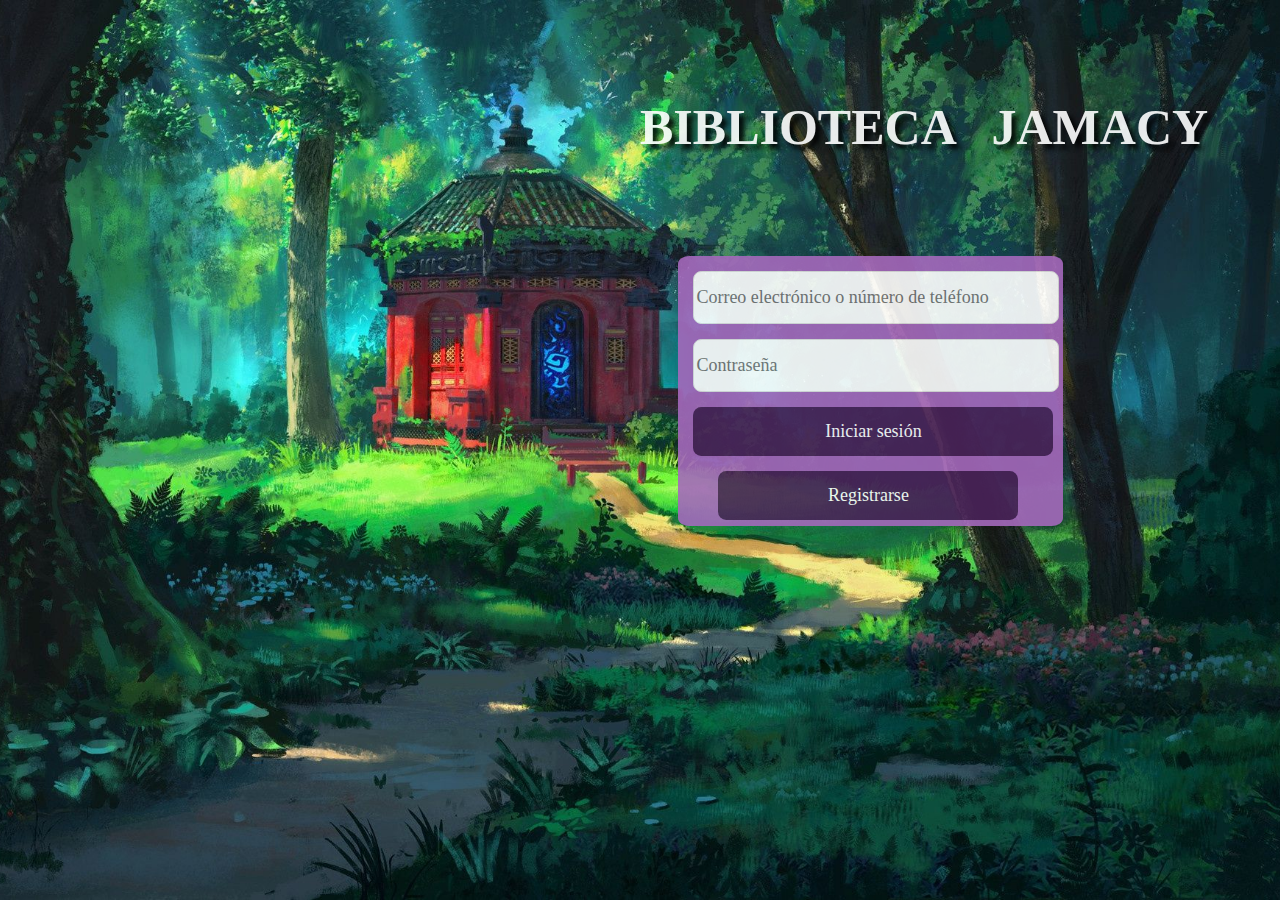
<file: index.html>
<!DOCTYPE html>
<html>
<head>
    <link rel="shortcut icon" href="Img/log.png">
    <title>JAMACY</title>
    <link rel="stylesheet" href="CSS/index.css"/>
    <div id="espacio">
        <h1 id="jamacy" >BIBLIOTECA &nbsp;&nbsp;JAMACY</h1>
    </div>
</head>
<body>
    <form class="insertar" action="usuario.php" method="POST">
        <input type="usuario" class="escribir" name="usuario" placeholder="Correo electr&oacute;nico o n&uacute;mero de tel&eacute;fono"/>
        <input type="password" class="escribir" name="contra" placeholder="Contrase&ntilde;a"/>
        <input type="submit" id="boton" value="Iniciar sesi&oacute;n">
        <button type="button" id="boton2" onclick="redirectToRegistro()">Registrarse</button>
    </form>

    <script>
        function redirectToRegistro() {
            window.location.href = "registro.html";
        }
    </script>
</body>
</html>
</file>
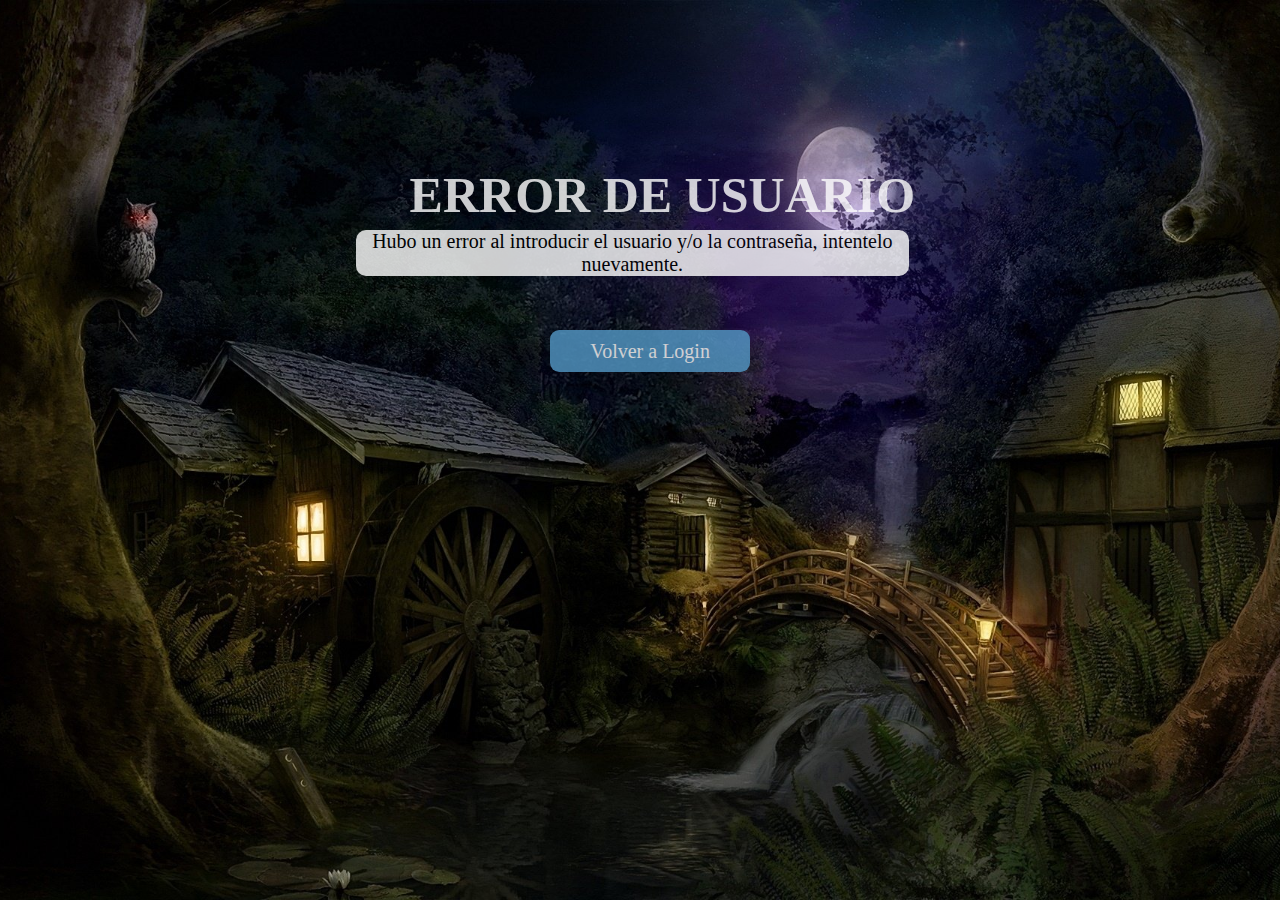
<file: incorrecto.html>
<html>
	<head>
		<link rel="shortcut icon" href="Img/log.png"><title>Usuario Desconocido | JAMACY</title>
		<link rel="stylesheet" href="CSS/incorrecto.css"/>
	</head>
	<body>
		<div class="espacio">
			<h1 id="incorrecto">ERROR DE USUARIO</h1>
			<br>
			<p id="inco">Hubo un error al introducir el usuario y/o la contraseña, intentelo nuevamente.</p>
		<div id="botones">
			<a href="index.html" style="color: black; text-decoration: none;">
			<input type="button" id="boton1" value="Volver a Login">
			</a>	
		</div>
		</div>
	</body>
</html>
</file>
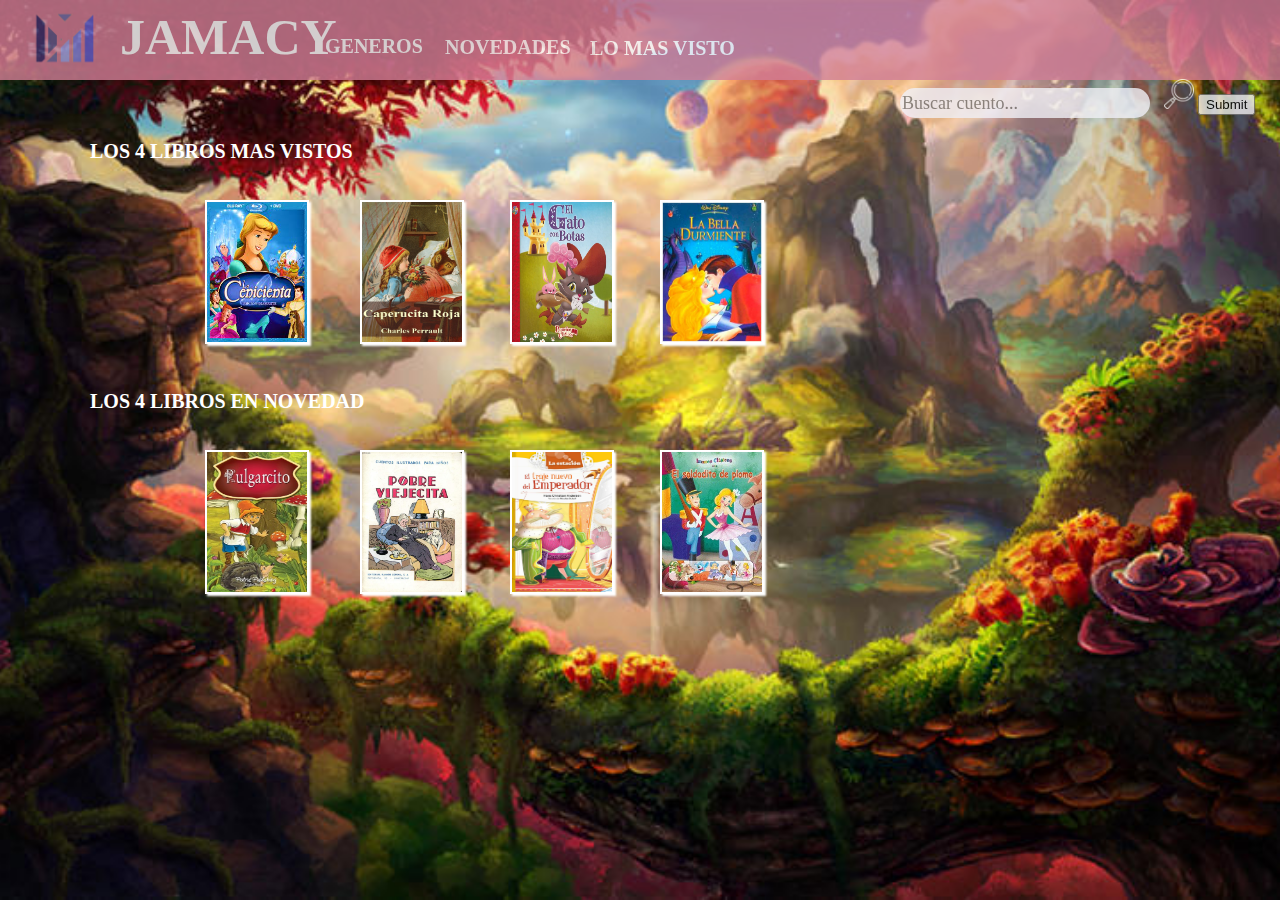
<file: inicio.html>
<html>
    <head>
        <link rel="shortcut icon" href="Img/log.png"><title>Inicio | JAMACY</title>
        <link rel="stylesheet" href="CSS/inicio.css"/>
        <div id="encabezado">
            <img src="Img/log.png" id="ilogo"/>
            <a href="inicio.html" style="color: black; text-decoration: none;">
                <h1 id="logo">JAMACY</h1>
            </a>
            <a href="Otra pagina/generos.html" style="color: black; text-decoration: none;">
                <h5 id="h51">GENEROS</h5>
            </a>
            <a href="Otra pagina/novedades.html" style="color: black; text-decoration: none;">
                <h5 id="h52">NOVEDADES</h5>
            </a>
            <a href="Otra pagina/visto.html" style="color: black; text-decoration: none;">
                <h5 id="h53">LO MAS VISTO</h5>
            </a>
			<form action="buscador.php" method="post" target="_blank">
			
            <input type="search" id="buscar" placeholder="Buscar cuento..."/> 
			
			<img src="Img/lupa.png" id="lupa"/> 
						<input type="submit" value"buscar">

        </div>
    </head>
    <body>
        <div id="tododentro">
            <h1 id="titulo1">LOS 4 LIBROS MAS VISTOS</h1>
            <img src="Img/cenicienta.jpg" id="libro1"/>
            <img src="Img/caperucita.jpg" id="libro2"/>
            <img src="Img/gatobotas.jpg" id="libro3"/>
            <img src="Img/durmiente.jpg" id="libro4"/>
            <h2 id="titulo2">LOS 4 LIBROS EN NOVEDAD</h2>
            <img src="Img/pulgarcito.jpg" id="libro5"/>
            <img src="Img/viejecita.jpg" id="libro6"/>
            <img src="Img/traje.jpg" id="libro7"/>
            <img src="Img/soldadito.jpg" id="libro8"/>
        </div>
    </body>
</html>
</file>
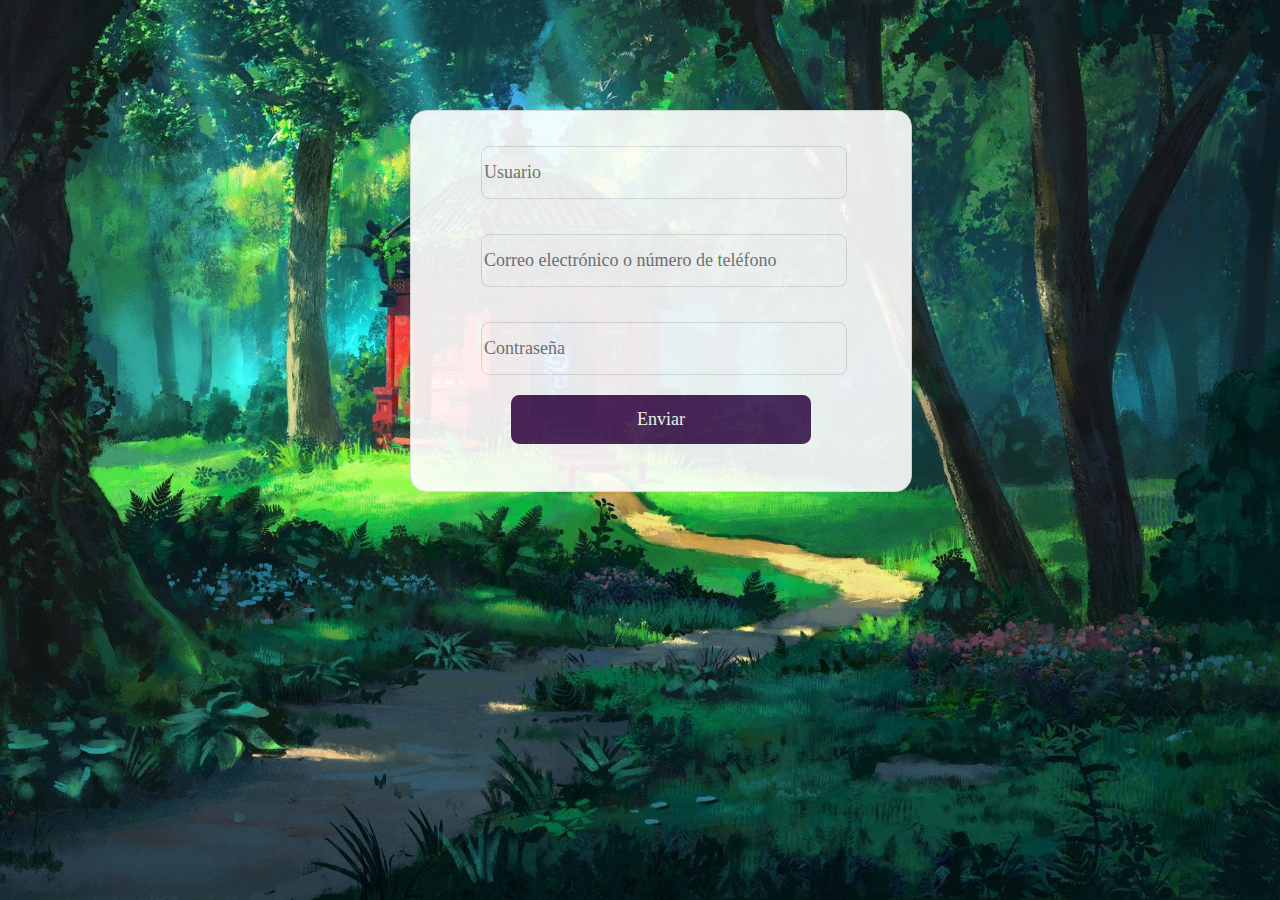
<file: registro.html>
<!DOCTYPE html>
<html>

<head>
    <link rel="shortcut icon" href="Img/log.png">
    <title>JAMACY</title>
    <link rel="stylesheet" href="CSS/index.css" />
</head>

<body>
    <div id="espacio">
        <h1 id="jamacyletter">Nueva &nbsp;cuenta</h1>
    </div>

    <form class="formato" action="" method="POST">
        <input type="text" class="letras" name="usuario" placeholder="Usuario" />
        <input type="text" class="letras" name="Correo" placeholder="Correo electr&oacute;nico o n&uacute;mero de tel&eacute;fono" />
        <input type="password" class="letras" name="contraseña" placeholder="Contrase&ntilde;a" />
        <input type="submit" id="boton3" value="Enviar">
    </form>
</body>

</html>
</file>
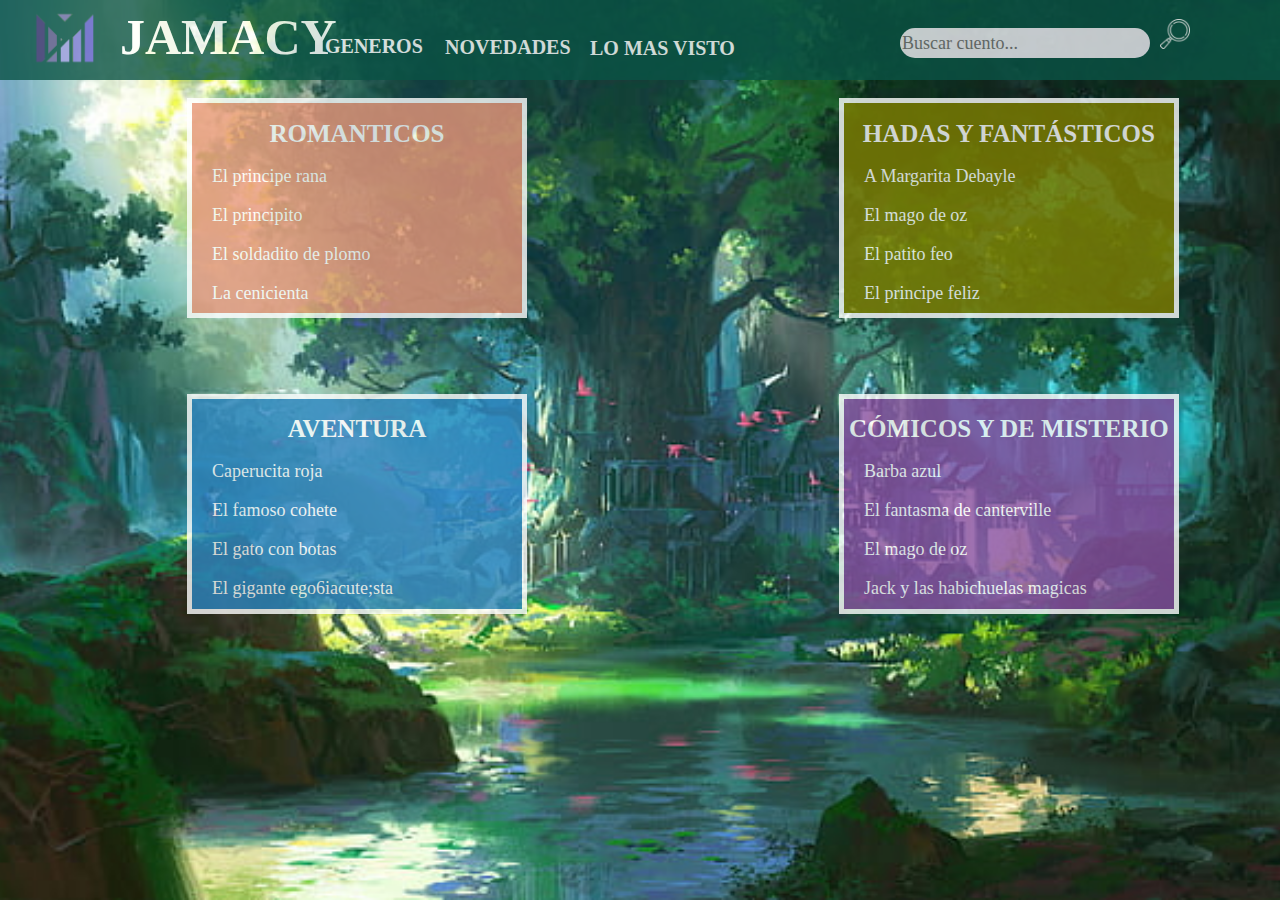
<file: Otra pagina/generos.html>
<html>
	<head>
		<link rel="shortcut icon" href="../Img/log.png"><title>Generos | JAMACY</title>
		<link rel="stylesheet" href="../CSS/generos.css"/>
		<div id="encabezado">
			<a href="../inicio.html" style="color: black; text-decoration: none;">
			<img src="../Img/log.png" id="ilogo"/>
			<h1 id="logo">JAMACY</h1>
			</a>
			<a href="generos.html" style="color: black; text-decoration: none;">
			<h5 id="h51">GENEROS</h5>
			</a>
			<a href="novedades.html" style="color: black; text-decoration: none;">
			<h5 id="h52">NOVEDADES</h5>
			</a>
			<a href="visto.html" style="color: black; text-decoration: none;">
			<h5 id="h53">LO MAS VISTO</h5>
			</a>
			<input type="text" id="buscar" placeholder="Buscar cuento..."/><img src="../Img/lupa.png" id="lupa"/>
		</div>
	</head>

	<body>
		<div id="navegadores">
			<div class="navega" id="n1">
				<h1 class="h11">ROMANTICOS</h1>
				<a href="principerana.html" style="color: black; text-decoration: none;">
				<p class="nlibros">El principe rana</p>
				</a>
				<p class="nlibros">El principito</p>
				<p class="nlibros">El soldadito de plomo</p>
				<p class="nlibros">La cenicienta</p>
				<p class="nlibros">La bella durmiente</p>
				<p class="nlibros">La sirenita</p>
			</div>
			<div class="navega" id="n2">
				<h1 class="h11">AVENTURA</h1>
				<p class="nlibros">Caperucita roja</p>
				<p class="nlibros">El famoso cohete</p>
				<p class="nlibros">El gato con botas</p>
				<p class="nlibros">El gigante ego6iacute;sta</p>
				<p class="nlibros">El mago de oz</p>
				<p class="nlibros">El patito feo</p>
				<p class="nlibros">El picapedrero</p>
				<p class="nlibros">El principe feliz</p>
				<p class="nlibros">El soldadito de plomo</p>
				<p class="nlibros">El traje nuevo del emperador</p>
				<p class="nlibros">Jack y las habichuelas magicas</p>
				<p class="nlibros">La camisa del hombre feliz</p>
				<p class="nlibros">Los elfos</p>
				<p class="nlibros">Pinocho</p>
				<p class="nlibros">Pulgarcito</p>
			</div>
			<div class="navega" id="n3">
				<h1 class="h11">HADAS Y FANT&Aacute;STICOS</h1>
				<p class="nlibros">A Margarita Debayle</p>
				<p class="nlibros">El mago de oz</p>
				<p class="nlibros">El patito feo</p>
				<p class="nlibros">El principe feliz</p>
				<p class="nlibros">El principe rana</p>
				<p class="nlibros">La pobre viejecita</p>
				<p class="nlibros">Las hadas</p>
				<p class="nlibros">Los elfos</p>
				<p class="nlibros">Pinocho</p>
				<p class="nlibros">Pulgarcito</p>
			</div>
			<div class="navega" id="n4">
				<h1 class="h11">C&Oacute;MICOS Y DE MISTERIO</h1>
				<p class="nlibros">Barba azul</p>
				<p class="nlibros">El fantasma de canterville</p>
				<p class="nlibros">El mago de oz</p>
				<p class="nlibros">Jack y las habichuelas magicas</p>
			</div>
		</div>
	</body>
</html>
</file>
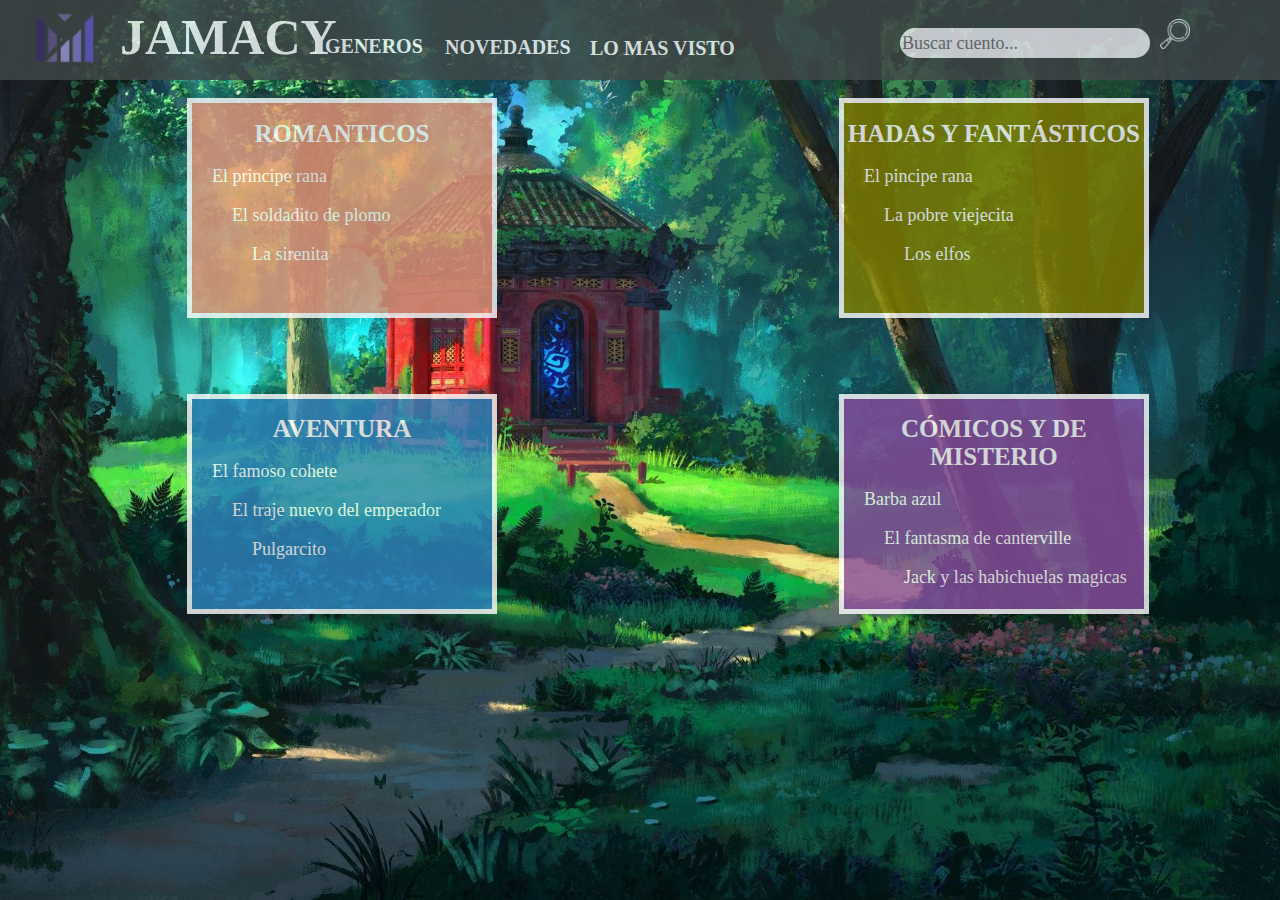
<file: Otra pagina/novedades.html>
<html>
	<head>
		<link rel="shortcut icon" href="../Img/log.png"><title>Novedades | JAMACY</title>
		<link rel="stylesheet" href="../CSS/novedades.css"/>
		<div id="encabezado">
			<a href="../inicio.html" style="color: black; text-decoration: none;">
			<img src="../Img/log.png" id="ilogo"/>
			<h1 id="logo">JAMACY</h1>
			</a>
			<a href="generos.html" style="color: black; text-decoration: none;">
			<h5 id="h51">GENEROS</h5>
			</a>
			<a href="novedades.html" style="color: black; text-decoration: none;">
			<h5 id="h52">NOVEDADES</h5>
			</a>
			<a href="visto.html" style="color: black; text-decoration: none;">
			<h5 id="h53">LO MAS VISTO</h5>
			</a>
			<input type="text" id="buscar" placeholder="Buscar cuento..."/><img src="../Img/lupa.png" id="lupa"/>
		</div>
	</head>
	<body>
		<div id="navegadores">
			<div class="navega" id="n1">
				<h1 class="h11">ROMANTICOS</h1>
				<a href="principerana.html" style="color: black; text-decoration: none;">
				<p class="nlibro1">El principe rana</p>
				</a>
				<p class="nlibro2">El soldadito de plomo</p>
				<p class="nlibro3">La sirenita</p>
			</div>
			<div class="navega" id="n2">
				<h1 class="h11">AVENTURA</h1>
				<p class="nlibro1">El famoso cohete</p>
				<p class="nlibro2">El traje nuevo del emperador</p>
				<p class="nlibro3">Pulgarcito</p>
			</div>
			<div class="navega" id="n3">
				<h1 class="h11">HADAS Y FANT&Aacute;STICOS</h1>
				<p class="nlibro1">El pincipe rana</p>
				<p class="nlibro2">La pobre viejecita</p>
				<p class="nlibro3">Los elfos</p>
			</div>
			<div class="navega" id="n4">
				<h1 class="h11">C&Oacute;MICOS Y DE MISTERIO</h1>
				<p class="nlibro1">Barba azul</p>
				<p class="nlibro2">El fantasma de canterville</p>
				<p class="nlibro3">Jack y las habichuelas magicas</p>
			</div>
		</div>
	</body>
</html>
</file>
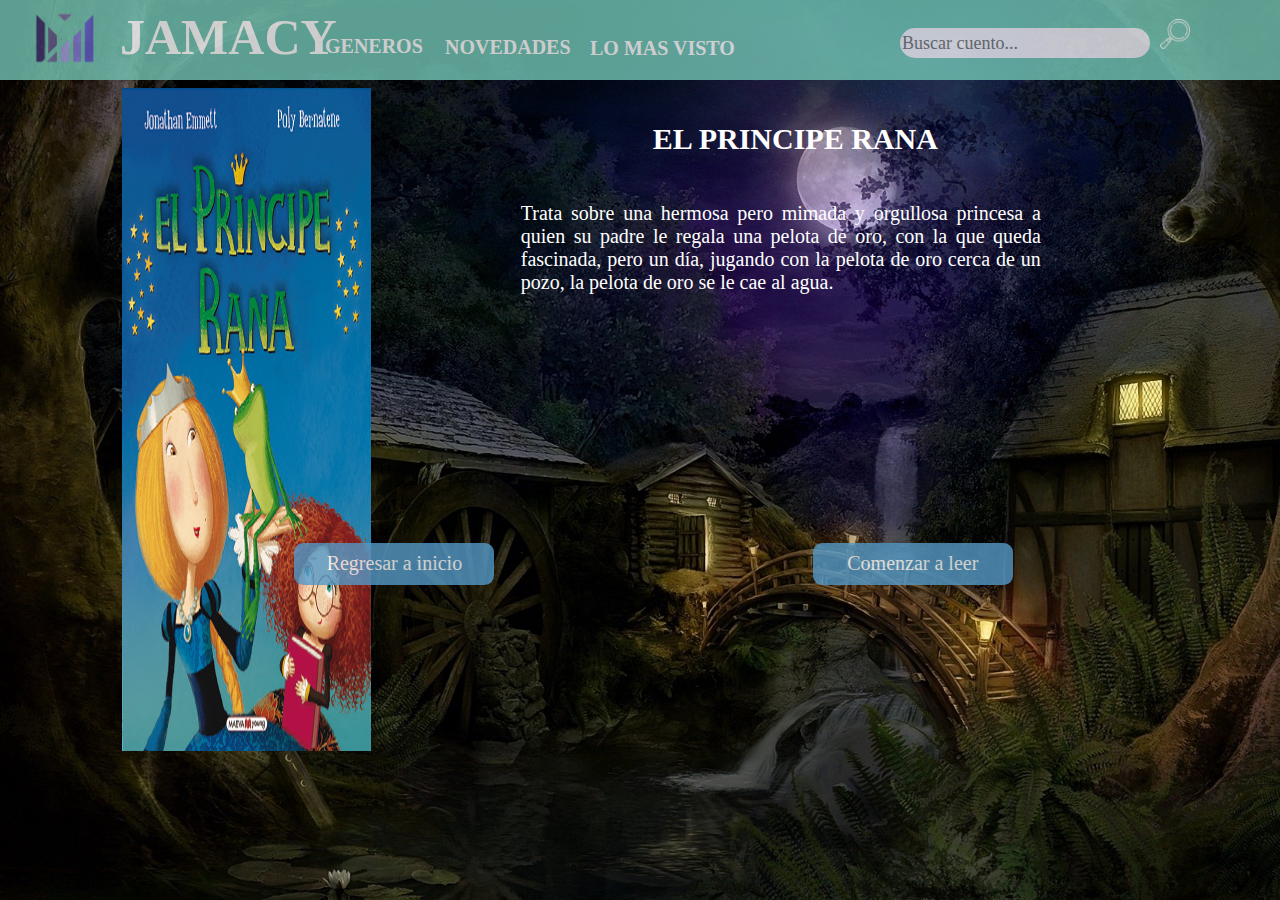
<file: Otra pagina/principerana.html>
<html>
	<head>
		<link rel="shortcut icon" href="../Img/log.png"><title>El principe rana | JAMACY</title>
		<link rel="stylesheet" href="../CSS/principerana.css"/>
		<div id="encabezado">
			<a href="../inicio.html" style="color: black; text-decoration: none;">
			<img src="../Img/log.png" id="ilogo"/>
			<h1 id="logo">JAMACY</h1>
			</a>
			<a href="generos.html" style="color: black; text-decoration: none;">
			<h5 id="h51">GENEROS</h5>
			</a>
			<a href="novedades.html" style="color: black; text-decoration: none;">
			<h5 id="h52">NOVEDADES</h5>
			</a>
			<a href="visto.html" style="color: black; text-decoration: none;">
			<h5 id="h53">LO MAS VISTO</h5>
			</a>
			<input type="text" id="buscar" placeholder="Buscar cuento..."/><img src="../Img/lupa.png" id="lupa"/>
		</div>
	</head>
	<body>
		<div id="libro">
			<img src="../Img/principerana.jpg" class="tamaño"/>
		</div>
		<div class="texto1">
			<h1 id="h11">EL PRINCIPE RANA</h1>
			<p id="resumen">Trata sobre una hermosa pero mimada y orgullosa princesa a quien su padre le regala una pelota de oro, con la que queda fascinada, pero un d&iacute;a, jugando con la pelota de oro cerca de un pozo, la pelota de oro se le cae al agua.</p>
		</div>
		<div id="botones">
			<a href="../inicio.html" style="color: black; text-decoration: none;">
			<input type="button" id="boton" value="Regresar a inicio">
			</a>
			<a href="http://bibliotecadigital.ilce.edu.mx/Colecciones/CuentosMas/PrincipeRana.pdf" style="color: black; text-decoration: none;">
			<input type="button" id="boton1" value="Comenzar a leer">
			</a>
		</div>
	</body>
</html>
</file>
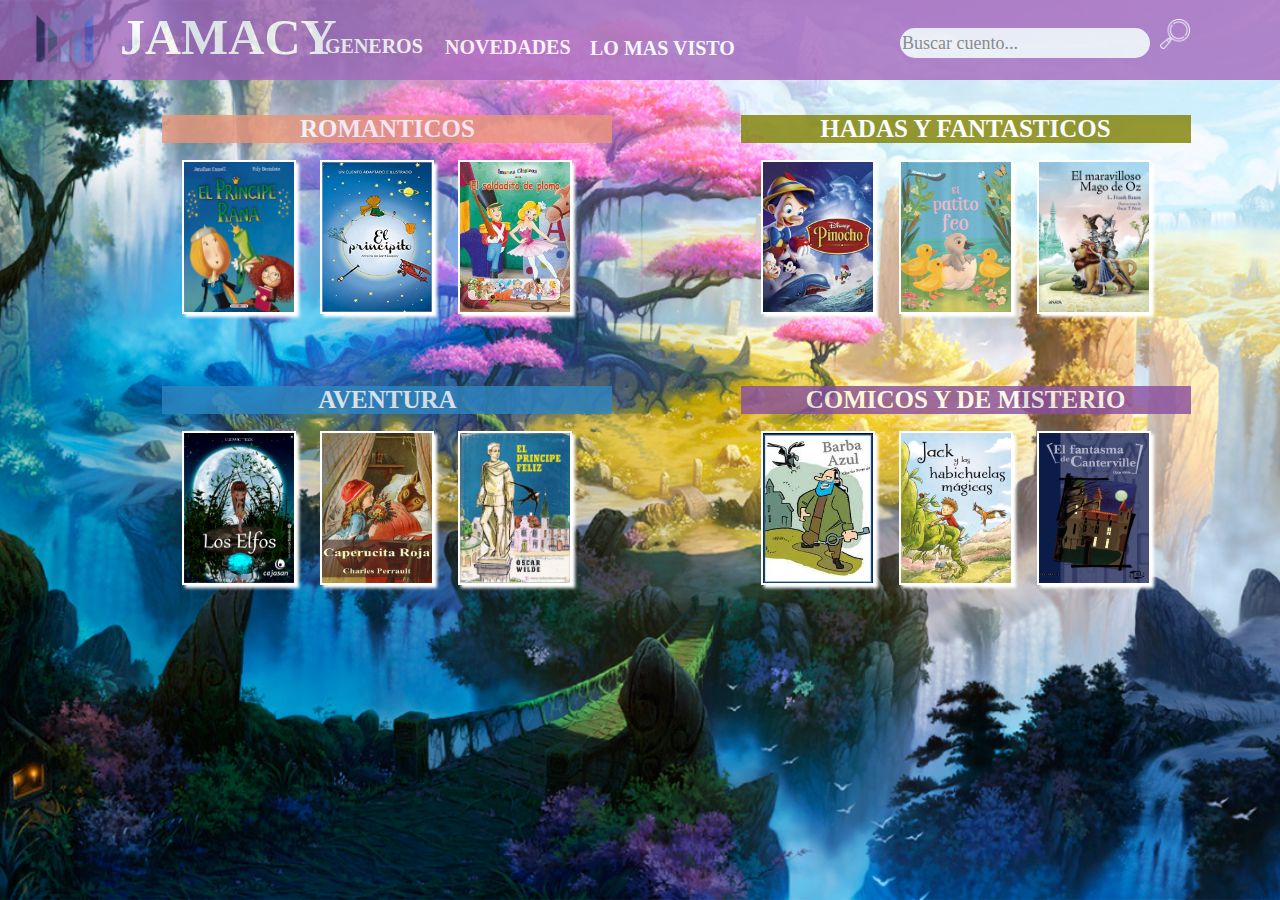
<file: Otra pagina/visto.html>
<html>
	<head>
		<link rel="shortcut icon" href="../Img/log.png"><title>Lo Mas Visto | JAMACY</title>
		<link rel="stylesheet" href="../CSS/visto.css"/>
		<div id="encabezado">
			<a href="../inicio.html" style="color: black; text-decoration: none;">
			<img src="../Img/log.png" id="ilogo"/>
			<h1 id="logo">JAMACY</h1>
			</a>
			<a href="generos.html" style="color: black; text-decoration: none;">
			<h5 id="h51">GENEROS</h5>
			</a>
			<a href="novedades.html" style="color: black; text-decoration: none;">
			<h5 id="h52">NOVEDADES</h5>
			</a>
			<a href="visto.html" style="color: black; text-decoration: none;">
			<h5 id="h53">LO MAS VISTO</h5>
			</a>
			<input type="text" id="buscar" placeholder="Buscar cuento..."/><img src="../Img/lupa.png" id="lupa"/>
		</div>
	</head>
	<body>
		<div id="gene">
			<div class="gen" id="n1">
				<h1 class="h11" id="t1">ROMANTICOS</h1>
				<a href="principerana.html" style="color: black; text-decoration: none;">
				<img src="../Img/principerana.jpg" class="imag"/>
				</a>
				<img src="../Img/principito.jpg" class="imag"/>
				<img src="../Img/soldadito.jpg" class="imag"/>
			</div>
			<div class="gen" id="n2">
				<h1 class="h11" id="t2">AVENTURA</h1>
				<img src="../Img/elfos.jpg" class="imag"/>
				<img src="../Img/caperucita.jpg" class="imag"/>
				<img src="../Img/principefeliz.jpg" class="imag"/>
			</div>
			<div class="gen" id="n3">
				<h1 class="h11" id="t3">HADAS Y FANTASTICOS</h1>
				<img src="../Img/pinocho.jpg" class="imag"/>
				<img src="../Img/patito.jpg" class="imag"/>
				<img src="../Img/magodeoz.jpg" class="imag"/>
			</div>
			<div class="gen" id="n4">
				<h1 class="h11" id="t4">COMICOS Y DE MISTERIO</h1>
				<img src="../Img/barbaazul.jpg" class="imag"/>
				<img src="../Img/habichuelas.jpg" class="imag"/>
				<img src="../Img/canterville.jpg" class="imag"/>
			</div>
		</div>
	</body>
</html>
</file>
<file: CSS/index.css>
body
{
	background: url("../Img/novedades.jpg");
	background-position: center center;
	background-repeat: no-repeat;
	background-attachment: fixed;
	background-size: cover;
	background-color: #FFFFFF;
	margin: 0%;
	opacity: 0.9;
}
#jamacy
{
	font-family: Franklin Gothic;
	font-size: 50px;
	color: white;
	text-shadow: 5px 5px 5px black;
}

#jamacyletter
{
		position: center;
	font-family: Franklin Gothic;
	font-size: 30px;
	color: white;
	text-shadow: 5px 5px 5px black;
}
#espacio
{
	position: absolute;
	margin-top: 5%;
	margin-left: 50%;
	width: auto;
	height: auto;
	text-align: center;
}
.insertar
{
	margin-top: 20%;
	position: absolute;
	background-color: #A569BD;
	width: 385px;
	height: 270px;
	border-right-width: 1px;
	border-left-width: 1px;
	border-top-width: 1px;
	border-bottom-width: 1px;
	margin-left: 53%;
	border-radius: 3%;
	overflow:hidden;
	z-index: 10;
}
.escribir
{
	position: relative;
	margin-top: 15px;
	margin-left: 15px;
	margin-right: 15px;
	background-color: white;
	border-right-width: 1px;
	border-left-width: 1px;
	border-top-width: 1px;
	border-bottom-width: 1px;
	color:black;
	border-color: #DFDFDF; 
	border-style: solid;
	border-radius: 1ex;
	width: 360px; 
	height: 49px;
	font-family: candara;
	font-size: 18px;
	text-align: left;
}
.formato
{
	position: relative;
	margin-top: 110px;
	margin-left: 410px;
	margin-right: 400px;
	background-color: white;
	border-right-width: 1px;
	border-left-width: 1px;
	border-top-width: 1px;
	border-bottom-width: 1px;
	color:black;
	border-color: #DFDFDF; 
	border-style: solid;
	border-radius: 2ex;
	width: 500px; 
	height: 380px;
	font-family: candara;
	font-size: 18px;
	text-align: left;
}
.letras
{
	position: relative;
	margin-top: 35px;
	margin-left: 70px;
	margin-right: 15px;
	background-color: white;
	border-right-width: 1px;
	border-left-width: 1px;
	border-top-width: 1px;
	border-bottom-width: 1px;
	color:black;
	border-color: #DFDFDF; 
	border-style: solid;
	border-radius: 1ex;
	width: 360px; 
	height: 49px;
	font-family: candara;
	font-size: 18px;
	text-align:left;
}
#boton
{
	position: relative;
	margin-top: 15px;
	margin-left: 15px;
	margin-right: 15px;
	background-color: #4A235A;
	border-right-width: 1px;
	border-left-width: 1px;
	border-top-width: 1px;
	border-bottom-width: 1px;
	color:white;
	border-color: transparent; 
	border-style: solid;
	border-radius: 1ex;
	width: 360px; 
	height: 49px;
	font-family: candara;
	font-size: 18px;
	text-align: Center;
}
#boton2
{
	position: relative;
	margin-top: 15px;
	margin-left: 40px;
	margin-right: 10px;
	background-color: #4A235A;
	border-right-width: 1px;
	border-left-width: 1px;
	border-top-width: 1px;
	border-bottom-width: 1px;
	color:white;
	border-color: transparent; 
	border-style: solid;
	border-radius: 1ex;
	width: 300px; 
	height: 49px;
	font-family: candara;
	font-size: 18px;
	text-align: Center;
}
#boton3
{
	position:relative;
	margin-top: 20px;
	margin-left: 100px;
	margin-right: 20px;
	background-color: #4A235A;
	border-right-width: 1px;
	border-left-width: 1px;
	border-top-width: 1px;
	border-bottom-width: 1px;
	color:white;
	border-color: transparent; 
	border-style: solid;
	border-radius: 1ex;
	width: 300px; 
	height: 49px;
	font-family: candara;
	font-size: 18px;
	text-align: Center;
}
</file>
<file: CSS/incorrecto.css>
body
{
	background: url("../Img/lo mas visto16.jpg") ;
	background-position: center center;
	background-repeat: no-repeat;
	background-size: cover;
	background-color: #FFFFFF;
	margin: 0%;
}
.espacio
{
	position: absolute;
	width: 60%;
	height: 40%;
	margin-left: 20%;
	margin-top: 10%;
	background-color: transparent;
}
#incorrecto
{
	position: absolute;
	font-family: cambria;
	font-size: 50px;
	color: white;
	margin-left: 20%;
	margin-top: 5%;
	opacity: 0.8;
	text-shadow: 2px 2px 5px #black;
}
#inco
{
	position: absolute;
	font-family: cambria;
	font-size: 20px;
	text-align: center;
	color: black;
	margin-left: 13%;
	margin-top: 11%;
	margin-right: 15%;
	background-color: white;
	opacity: 0.8;
	border-radius: 10px;
}
#botones
{
	position: absolute;
	height: 8%;
	width: 90%;
	margin-left: 5%;
	margin-top: 42%;
	background-color: transparent;
}
#boton1
{
	position: absolute;
	margin-top: -20%;
	margin-left: 37%;
	background-color: #5499C7;
	border-right-width: 1px;
	border-left-width: 1px;
	border-top-width: 1px;
	border-bottom-width: 1px;
	color:white;
	border-color: transparent; 
	border-style: solid;
	border-radius: 1ex;
	width: 200px; 
	height: 42px;
	font-family: candara;
	font-size: 20px;
	text-align: Center;
	opacity: 0.8;
}
</file>
<file: CSS/inicio.css>
body
{
	background: url("../Img/inicio2.jpg") ;
	background-position: center center;
	background-repeat: no-repeat;
	background-size: cover;
	background-color: #FFFFFF;
	margin: 0%;
}
#encabezado
{
	position: fixed;
	height: 80px;
	width: 100%;
	background-color: #D17F97;
	z-index: 1000000;
	border-style: solid;
	border-right-width: 0px;
	border-left-width: 0px;
	border-top-width: 0px;
	border-bottom-width: 0px;
	opacity: 0.8;
}
#logo
{
	position: relative;
	font-family: cambria;
	font-size: 50px;
	color: white;
	margin-left: 120px;
	margin-top: -65px;
}
#ilogo
{
	height: 70px;
	width: 70px;
	margin-top: 3px;
	margin-right: 3px;
	margin-left: 30px;
}
#h51
{
	position: relative;
	font-family: cambria;
	font-size: 20px;
	color: white;
	margin-left: 325px;
	margin-top: -65px;
}
#h52
{
	position: relative;
	font-family: cambria;
	font-size: 20px;
	color: white;
	margin-left: 445px;
	margin-top: -55px;
}
#h53
{
	position: relative;
	font-family: cambria;
	font-size: 20px;
	color: white;
	margin-left: 590px;
	margin-top: -55px;
}
#lupa 
{
	position: relative;
	height: 30px;
	width: 30px;
	margin-top: -75px;
	margin-left: 10px;
}
#buscar
{
	position: relative;
	background-color: #F0F0F7 ;
	width: 250px;
	height: 30px;
	margin-top: ;
	margin-left: 900px;
	border: none;
	font-family: candara;
	font-size: 18px;
	color: black;
	border-radius: 20px;
	margin-top: -80px;
}
#titulo1
{
	position: absolute;
	font-family: cambria;
	font-size: 20px;
	color: white;
	margin-left: 10px;
	margin-top: 100px;
}
#titulo2
{
	position: absolute;
	font-family: cambria;
	font-size: 20px;
	color: white;
	margin-left: 10px;
	margin-top: 350px;
}
#libro1
{
	position: absolute;
	height: 140px;
	width: 100px;
	margin-top: 160px;
	margin-left: 125px;
	margin-right: 5px;
	border-top-width: 2px;
	border-left-width: 2px;
	border-right-width: 2px;
	border-bottom-width: 2px;
	border-style: solid;
	border-color: white;
	box-shadow: 2px 2px 2px white;
}
#libro2
{
	position: absolute;
	height: 140px;
	width: 100px;
	margin-top: 160px;
	margin-left: 280px;
	margin-right: 5px;
	border-top-width: 2px;
	border-left-width: 2px;
	border-right-width: 2px;
	border-bottom-width: 2px;
	border-style: solid;
	border-color: white;
	box-shadow: 2px 2px 2px white;

}
#libro3
{
	position: absolute;
	height: 140px;
	width: 100px;
	margin-top: 160px;
	margin-left: 430px;
	margin-right: 5px;
	border-top-width: 2px;
	border-left-width: 2px;
	border-right-width: 2px;
	border-bottom-width: 2px;
	border-style: solid;
	border-color: white;
	box-shadow: 2px 2px 2px white;
}
#libro4
{
	position: absolute;
	height: 140px;
	width: 100px;
	margin-top: 160px;
	margin-left: 580px;
	margin-right: 5px;
	border-top-width: 2px;
	border-left-width: 2px;
	border-right-width: 2px;
	border-bottom-width: 2px;
	border-style: solid;
	border-color: white;
	box-shadow: 2px 2px 2px white;
}
#tododentro
{
	position: absolute;
	height: 580;
	width: 1100;
	background-color: transparent;
	margin-top: 40px;
	margin-left: 80px;
}
#libro5
{
	position: absolute;
	height: 140px;
	width: 100px;
	margin-top: 410px;
	margin-left: 125px;
	margin-right: 5px;
	border-top-width: 2px;
	border-left-width: 2px;
	border-right-width: 2px;
	border-bottom-width: 2px;
	border-style: solid;
	border-color: white;
	box-shadow: 2px 2px 2px white;
}
#libro6
{
	position: absolute;
	height: 140px;
	width: 100px;
	margin-top: 410px;
	margin-left: 280px;
	margin-right: 5px;
	border-top-width: 2px;
	border-left-width: 2px;
	border-right-width: 2px;
	border-bottom-width: 2px;
	border-style: solid;
	border-color: white;
	box-shadow: 2px 2px 2px white;

}
#libro7
{
	position: absolute;
	height: 140px;
	width: 100px;
	margin-top: 410px;
	margin-left: 430px;
	margin-right: 5px;
	border-top-width: 2px;
	border-left-width: 2px;
	border-right-width: 2px;
	border-bottom-width: 2px;
	border-style: solid;
	border-color: white;
	box-shadow: 2px 2px 2px white;
}
#libro8
{
	position: absolute;
	height: 140px;
	width: 100px;
	margin-top: 410px;
	margin-left: 580px;
	margin-right: 5px;
	border-top-width: 2px;
	border-left-width: 2px;
	border-right-width: 2px;
	border-bottom-width: 2px;
	border-style: solid;
	border-color: white;
	box-shadow: 2px 2px 2px white;
}
</file>
<file: CSS/generos.css>
body
{
	background: url("../Img/genero.jpg") ;
	background-position: center center;
	background-repeat: no-repeat;
	background-size: cover;
	background-color: #FFFFFF;
	margin: 0%;
}
#encabezado
{
	position: fixed;
	height: 80px;
	width: 100%;
	background-color: #0B5345;
	z-index: 1000000;
	border-style: solid;
	border-right-width: 0px;
	border-left-width: 0px;
	border-top-width: 0px;
	border-bottom-width: 0px;
	opacity: 0.8;
}
#logo
{
	position: relative;
	font-family: cambria;
	font-size: 50px;
	color: white;
	margin-left: 120px;
	margin-top: -65px;
}
#ilogo
{
	height: 70px;
	width: 70px;
	margin-top: 3px;
	margin-right: 3px;
	margin-left: 30px;
}
#h51
{
	position: relative;
	font-family: cambria;
	font-size: 20px;
	color: white;
	margin-left: 325px;
	margin-top: -65px;
}
#h52
{
	position: relative;
	font-family: cambria;
	font-size: 20px;
	color: white;
	margin-left: 445px;
	margin-top: -55px;
}
#h53
{
	position: relative;
	font-family: cambria;
	font-size: 20px;
	color: white;
	margin-left: 590px;
	margin-top: -55px;
}
#lupa 
{
	position: relative;
	height: 30px;
	width: 30px;
	margin-top: -75px;
	margin-left: 10px;
}
#buscar
{
	position: relative;
	background-color: #F0F0F7 ;
	width: 250px;
	height: 30px;
	margin-top: ;
	margin-left: 900px;
	border: none;
	font-family: candara;
	font-size: 18px;
	color: black;
	border-radius: 20px;
	margin-top: -80px;
}
#navegadores
{
	position: relative;
	height: 100%;
	width: 1230px;
	margin top: 0px;
	margin-left: 5%;
	background-color: transparent;
}
.navega
{
	position: absolute;
	width: 330px;
	height: 210px;
	border-top-width: 5px;
	border-left-width: 5px;
	border-right-width: 5px;
	border-bottom-width: 5px;
	border-style: solid;
	border-color: white;
	overflow: auto;
	opacity: 0.8;
}
#n1
{
	margin-left: 10%;
	margin-top: 8%;
	background-color: #E9967A;

}
#n2
{
	margin-left: 10%;
	margin-top: 32%;
	background-color: #2E86C1;
}
#n3
{
	margin-left: 63%;
	margin-top: 8%;
	background-color: #808000;
}
#n4
{
	margin-left: 63%;
	margin-top: 32%;
	background-color: #884EA0;
}
.h11
{
	font-size: 25px;
	font-family: candara;
	color: white;
	text-align: center;
}
.nlibros
{
	font-size: 18px;
	font-family: candara;
	color: white;
	margin-left: 20px;
}
</file>
<file: CSS/novedades.css>
body
{
	background: url("../Img/novedades.jpg") ;
	background-position: center center;
	background-repeat: no-repeat;
	background-size: cover;
	background-color: #FFFFFF;
	margin: 0%;
}
#encabezado
{
	position: fixed;
	height: 80px;
	width: 100%;
	background-color: #424949;
	z-index: 1000000;
	border-style: solid;
	border-right-width: 0px;
	border-left-width: 0px;
	border-top-width: 0px;
	border-bottom-width: 0px;
	opacity: 0.8;
}
#logo
{
	position: relative;
	font-family: cambria;
	font-size: 50px;
	color: white;
	margin-left: 120px;
	margin-top: -65px;
}
#ilogo
{
	height: 70px;
	width: 70px;
	margin-top: 3px;
	margin-right: 3px;
	margin-left: 30px;
}
#h51
{
	position: relative;
	font-family: cambria;
	font-size: 20px;
	color: white;
	margin-left: 325px;
	margin-top: -65px;
}
#h52
{
	position: relative;
	font-family: cambria;
	font-size: 20px;
	color: white;
	margin-left: 445px;
	margin-top: -55px;
}
#h53
{
	position: relative;
	font-family: cambria;
	font-size: 20px;
	color: white;
	margin-left: 590px;
	margin-top: -55px;
}
#lupa 
{
	position: relative;
	height: 30px;
	width: 30px;
	margin-top: -75px;
	margin-left: 10px;
}
#buscar
{
	position: relative;
	background-color: #F0F0F7 ;
	width: 250px;
	height: 30px;
	margin-top: ;
	margin-left: 900px;
	border: none;
	font-family: candara;
	font-size: 18px;
	color: black;
	border-radius: 20px;
	margin-top: -80px;
}

#navegadores
{
	position: relative;
	height: 100%;
	width: 1230px;
	margin top: 0px;
	margin-left: 5%;
	background-color: transparent;
}
.navega
{
	position: absolute;
	width: 300px;
	height: 210px;
	border-top-width: 5px;
	border-left-width: 5px;
	border-right-width: 5px;
	border-bottom-width: 5px;
	border-style: solid;
	border-color: white;
	overflow: hidden;
	opacity: 0.8;
}
#n1
{
	margin-left: 10%;
	margin-top: 8%;
	background-color: #E9967A;

}
#n2
{
	margin-left: 10%;
	margin-top: 32%;
	background-color: #2E86C1;
}
#n3
{
	margin-left: 63%;
	margin-top: 8%;
	background-color: #808000;
}
#n4
{
	margin-left: 63%;
	margin-top: 32%;
	background-color: #884EA0;
}
.h11
{
	font-size: 25px;
	font-family: candara;
	color: white;
	text-align: center;
}
.nlibro1
{
	font-size: 18px;
	font-family: candara;
	color: white;
	margin-left: 20px;
}
.nlibro2
{
	font-size: 18px;
	font-family: candara;
	color: white;
	margin-left: 40px;
}
.nlibro3
{
	font-size: 18px;
	font-family: candara;
	color: white;
	margin-left: 60px;
}
</file>
<file: CSS/principerana.css>
body
{
	background: url("../Img/lo mas visto16.jpg") ;
	background-position: center center;
	background-repeat: no-repeat;
	background-size: cover;
	background-color: #FFFFFF;
	margin: 0%;
}
#encabezado
{
	position: fixed;
	height: 80px;
	width: 100%;
	background-color: #73C6B6;
	z-index: 1000000;
	border-style: solid;
	border-right-width: 0px;
	border-left-width: 0px;
	border-top-width: 0px;
	border-bottom-width: 0px;
	opacity: 0.8;
}
#logo
{
	position: relative;
	font-family: cambria;
	font-size: 50px;
	color: white;
	margin-left: 120px;
	margin-top: -65px;
}
#ilogo
{
	height: 70px;
	width: 70px;
	margin-top: 3px;
	margin-right: 3px;
	margin-left: 30px;
}
#h51
{
	position: relative;
	font-family: cambria;
	font-size: 20px;
	color: white;
	margin-left: 325px;
	margin-top: -65px;
}
#h52
{
	position: relative;
	font-family: cambria;
	font-size: 20px;
	color: white;
	margin-left: 445px;
	margin-top: -55px;
}
#h53
{
	position: relative;
	font-family: cambria;
	font-size: 20px;
	color: white;
	margin-left: 590px;
	margin-top: -55px;
}
#lupa 
{
	position: relative;
	height: 30px;
	width: 30px;
	margin-top: -75px;
	margin-left: 10px;
}
#buscar
{
	position: relative;
	background-color: #F0F0F7 ;
	width: 250px;
	height: 30px;
	margin-top: ;
	margin-left: 900px;
	border: none;
	font-family: candara;
	font-size: 18px;
	color: black;
	border-radius: 20px;
	margin-top: -80px;
}
#libro
{
	position: absolute;
	height: 92%;
	width: 30%;
	margin-left: 5%;
	background-color: transparent;
}
.tamaño
{
	height: 80%;
	width: 65%;
	margin-top: 23%;
	margin-left: 15%;
}
.texto1
{
	position: absolute;
	height: 40%;
	width: 50%;
	margin-left: 36%;
	margin-top: 8%;
	background-color: transparent;
	text-align: justify;
}
#h11
{
	position: absolute;
	font-size: 30px;
	font-family: candara;
	color: white;
	margin-left: 30%;
}
#resumen
{
	font-size: 20px;
	font-family: candara;
	color: white;
	margin-left: 60px;
	margin-top: 100px;
	margin-right: 60px;
}
#botones
{
	position: absolute;
	height: 8%;
	width: 90%;
	margin-left: 5%;
	margin-top: 42%;
	background-color: transparent;
}
#boton
{
	position: absolute;
	margin-top: 5px;
	margin-left: 20%;
	background-color: #5499C7;
	border-right-width: 1px;
	border-left-width: 1px;
	border-top-width: 1px;
	border-bottom-width: 1px;
	color:white;
	border-color: transparent; 
	border-style: solid;
	border-radius: 1ex;
	width: 200px; 
	height: 42px;
	font-family: candara;
	font-size: 20px;
	text-align: Center;
	opacity: 0.8;
}
#boton1
{
	position: absolute;
	margin-top: 5px;
	margin-left: 65%;
	background-color: #5499C7;
	border-right-width: 1px;
	border-left-width: 1px;
	border-top-width: 1px;
	border-bottom-width: 1px;
	color:white;
	border-color: transparent; 
	border-style: solid;
	border-radius: 1ex;
	width: 200px; 
	height: 42px;
	font-family: candara;
	font-size: 20px;
	text-align: Center;
	opacity: 0.8;
}
</file>
<file: CSS/visto.css>
body
{
	background: url("../Img/lo mas visto.jpg") ;
	background-position: center center;
	background-repeat: no-repeat;
	background-size: cover;
	background-color: #FFFFFF;
	margin: 0%;
}
#encabezado
{
	position: fixed;
	height: 80px;
	width: 100%;
	background-color: #A569BD;
	z-index: 1000000;
	border-style: solid;
	border-right-width: 0px;
	border-left-width: 0px;
	border-top-width: 0px;
	border-bottom-width: 0px;
	opacity: 0.8;
}
#logo
{
	position: relative;
	font-family: cambria;
	font-size: 50px;
	color: white;
	margin-left: 120px;
	margin-top: -65px;
}
#ilogo
{
	height: 70px;
	width: 70px;
	margin-top: 3px;
	margin-right: 3px;
	margin-left: 30px;
}
#h51
{
	position: relative;
	font-family: cambria;
	font-size: 20px;
	color: white;
	margin-left: 325px;
	margin-top: -65px;
}
#h52
{
	position: relative;
	font-family: cambria;
	font-size: 20px;
	color: white;
	margin-left: 445px;
	margin-top: -55px;
}
#h53
{
	position: relative;
	font-family: cambria;
	font-size: 20px;
	color: white;
	margin-left: 590px;
	margin-top: -55px;
}
#lupa 
{
	position: relative;
	height: 30px;
	width: 30px;
	margin-top: -75px;
	margin-left: 10px;
}
#buscar
{
	position: relative;
	background-color: #F0F0F7 ;
	width: 250px;
	height: 30px;
	margin-top: ;
	margin-left: 900px;
	border: none;
	font-family: candara;
	font-size: 18px;
	color: black;
	border-radius: 20px;
	margin-top: -80px;
}
#gene
{
	position: relative;
	height: 100%;
	width: 1230px;
	margin top: 0px;
	margin-left: 5%;
	background-color: transparent;
}
.gen
{
	position: absolute;
	width: 450px;
	height: 240px;
	overflow: hidden;
}
#n1
{
	margin-left: 8%;
	margin-top: 8%;
	background-color: transparent;
	text-align: center;
}
#n2
{
	margin-left: 8%;
	margin-top: 30%;
	background-color: transparent;
	text-align: center;
}
#n3
{
	margin-left: 55%;
	margin-top: 8%;
	background-color: transparent;
	text-align: center;
}
#n4
{
	margin-left: 55%;
	margin-top: 30%;
	background-color: transparent;
	text-align: center;
}
.h11
{
	font-size: 25px;
	font-family: candara;
	color: white;
	text-align: center;
}
.imag
{
	width: 110px;
	height: 150px;
	margin-right: 20px;
	border-top-width: 2px;
	border-left-width: 2px;
	border-right-width: 2px;
	border-bottom-width: 2px;
	border-style: solid;
	border-color: white;
	box-shadow: 3px 3px 3px white;
}
#t1
{
	color: white;
	background-color: #E9967A;
	opacity: 0.8;
}
#t2
{
	color: white;
	background-color: #2E86C1;
	opacity: 0.8;
}
#t3
{
	color: white;
	background-color: #808000;
	opacity: 0.8;
}
#t4
{
	color: white;
	background-color: #884EA0;
	opacity: 0.8;
}
</file>
